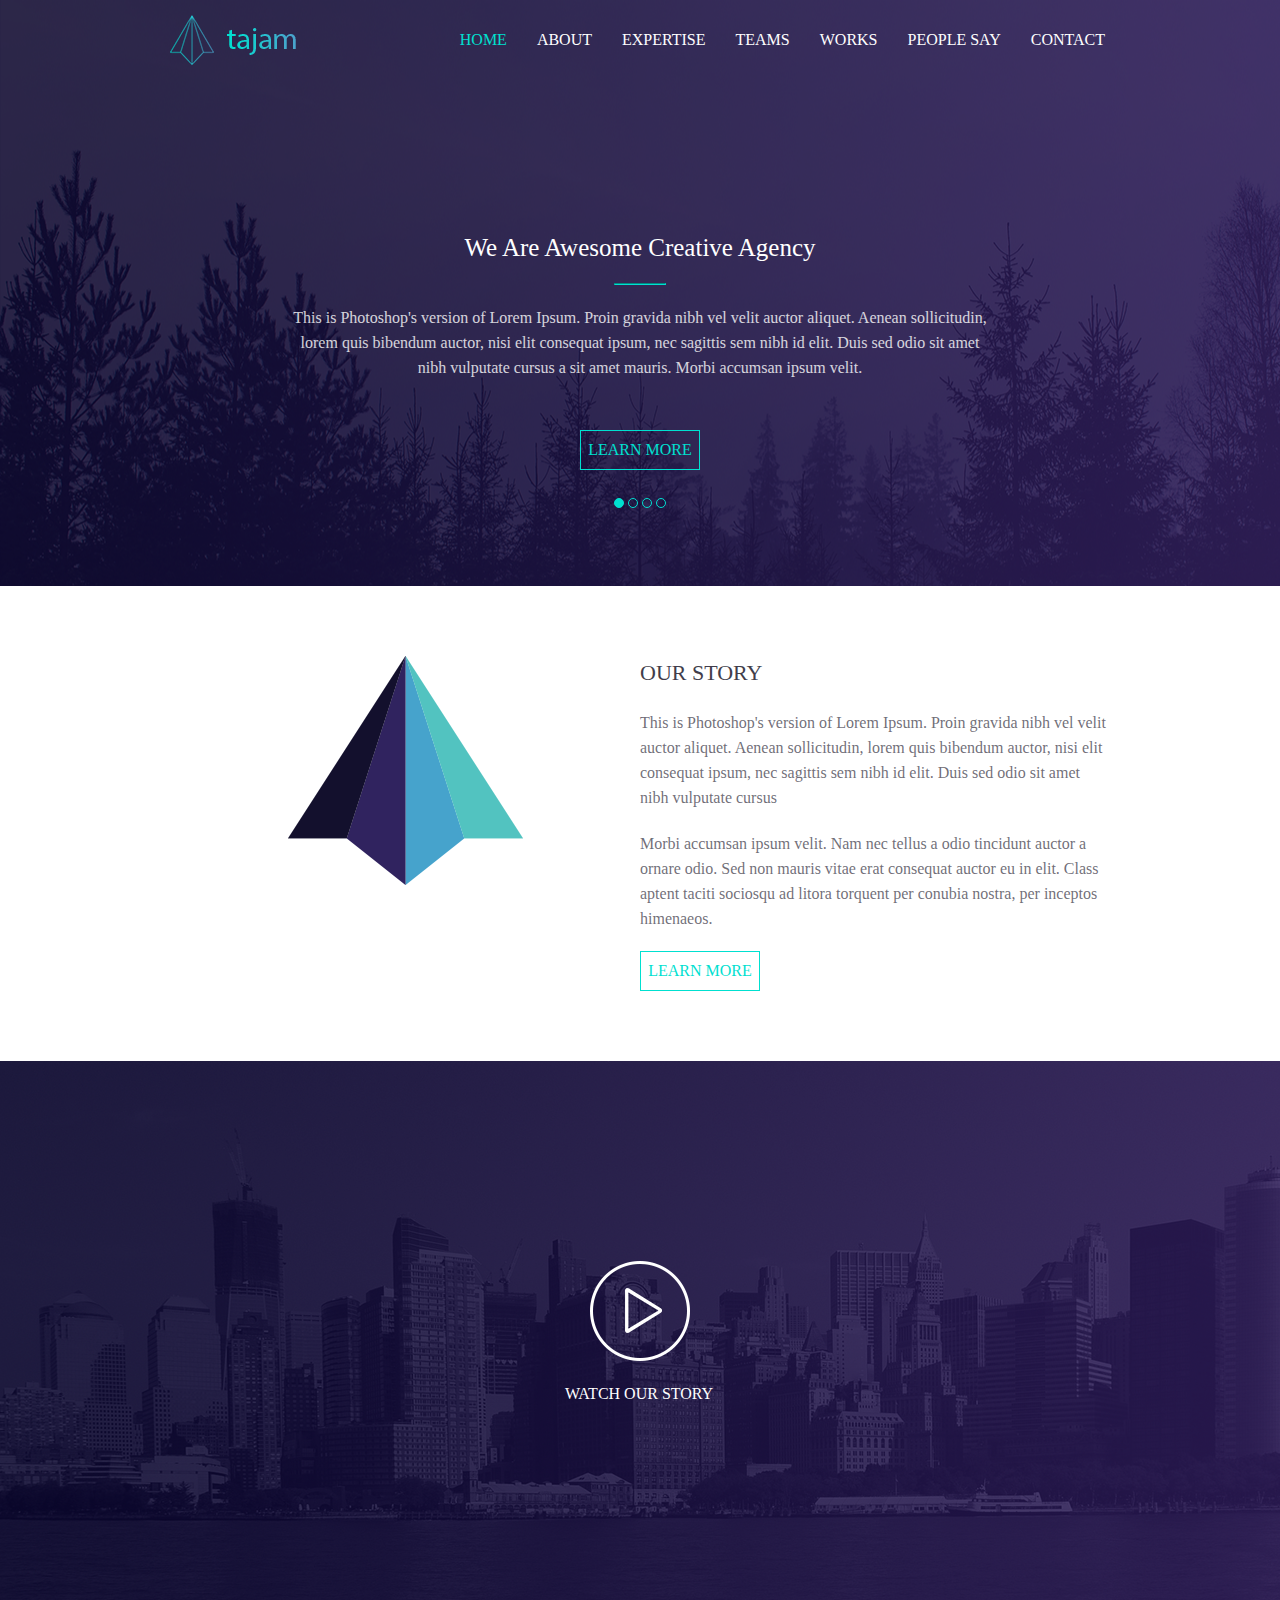
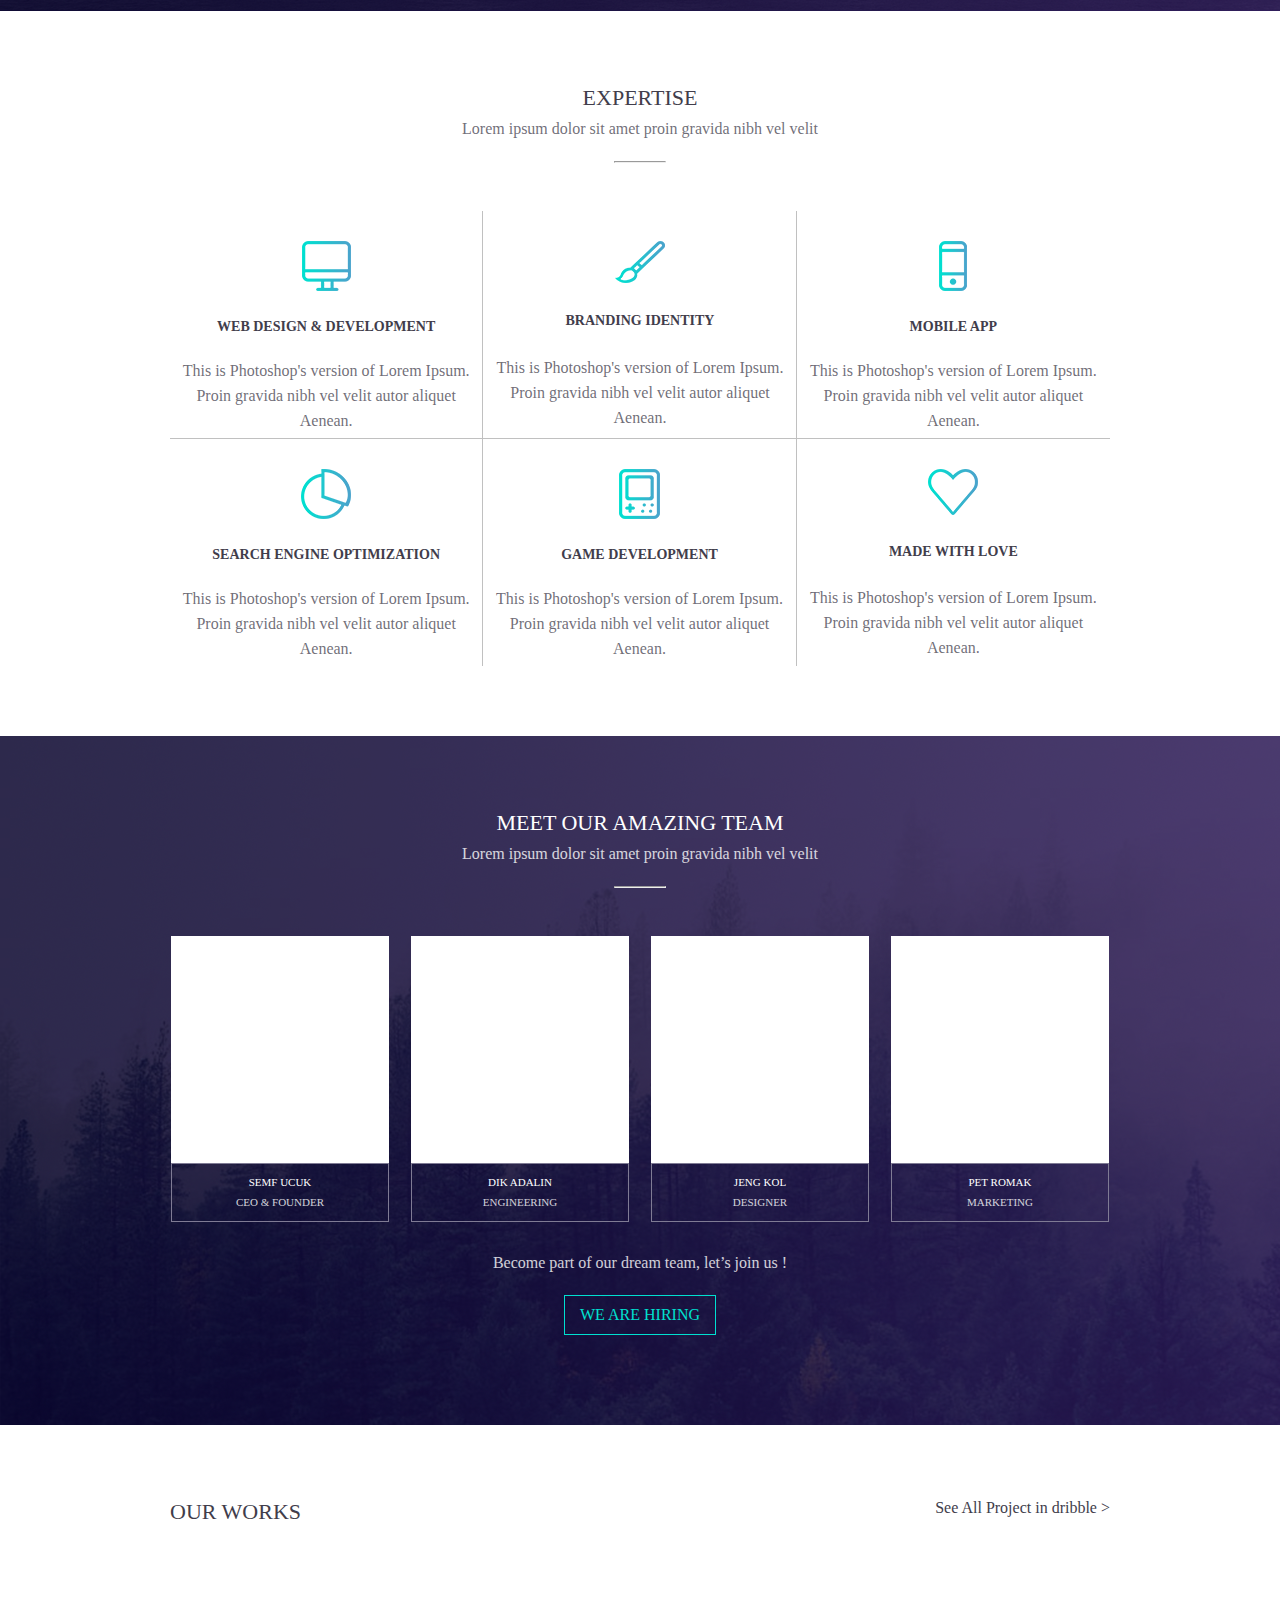
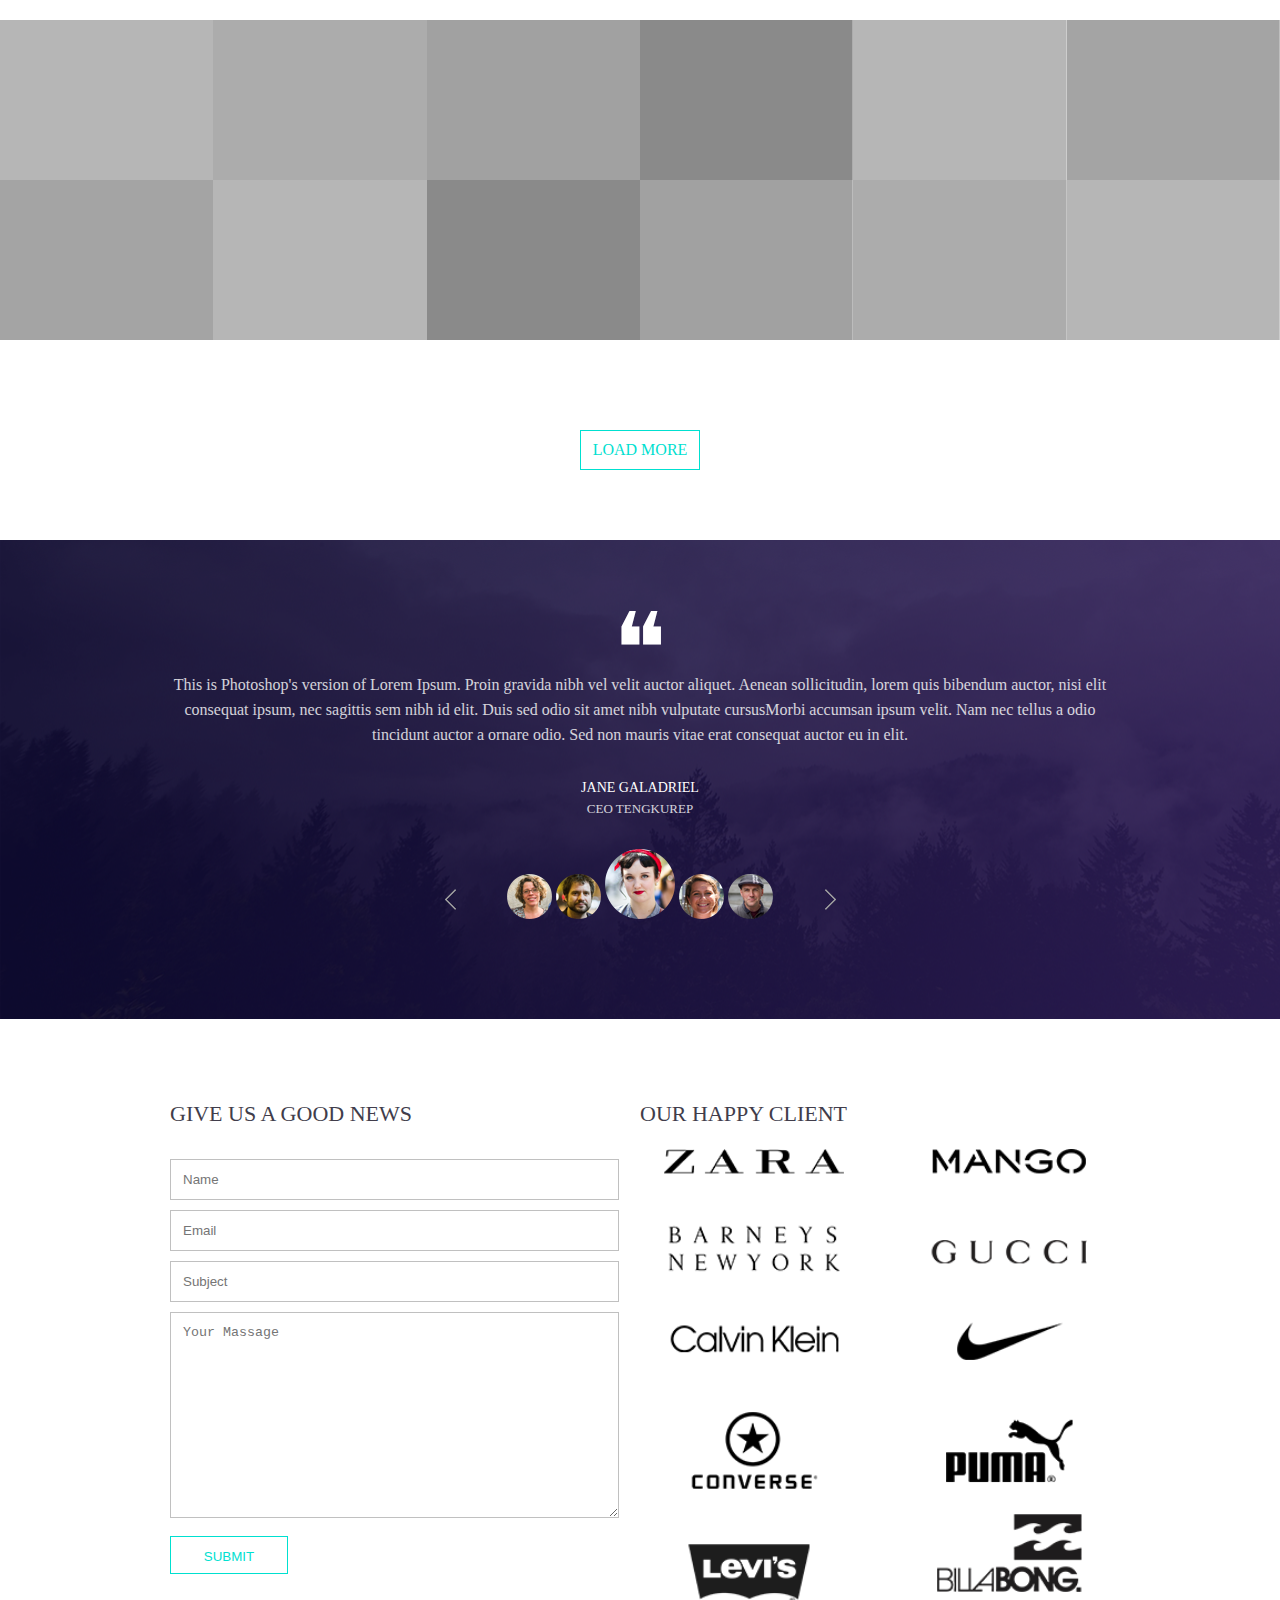
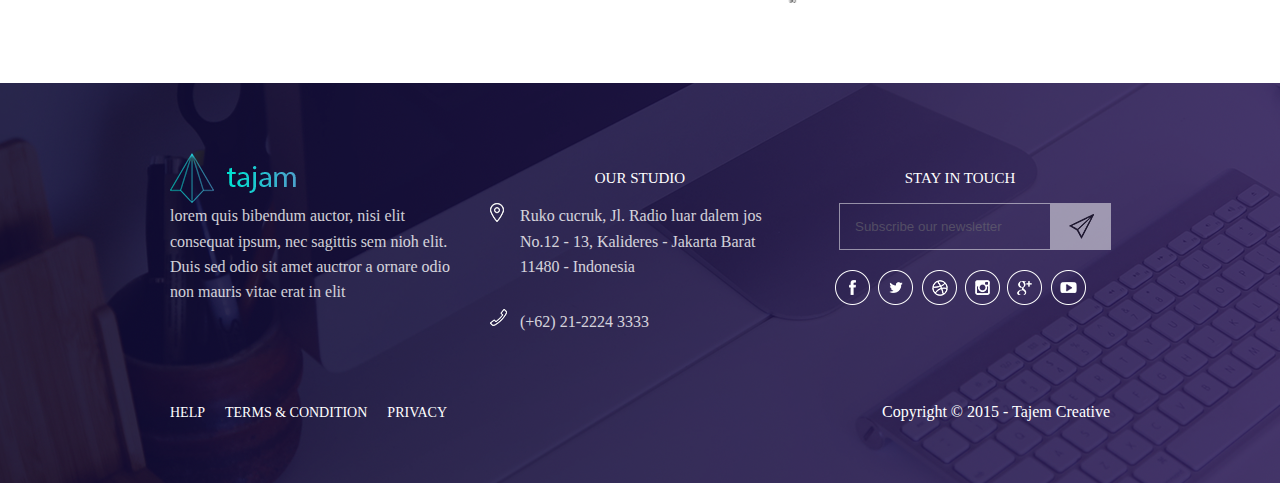
<file: index.html>
<!DOCTYPE html>
<html>
<head>
	<meta charset="utf-8" />
	<meta name="viewport" content="width=device-width" />
	<title>Tajam</title>
	<meta  name="keywords" content="" />
	<meta name="description" content="" />
	<link rel="stylesheet" type="text/css" href="css/reset.css" />
	<link rel="stylesheet" type="text/css" href="css/style.css" />
</head>
<body>
	<!-- Шапка сайта -->
	<div class="header">
		<div class="position_center">
			<!-- Логотип сайта -->
			<div class="logo">
				<a href="#">
					<img src="img/header/logo.png" alt="logotype" />
				</a>
			</div>
			<!-- Навигация сайта -->
			<div class="navigation">
				<ul>
					<li><a href="#">home</a></li>
					<li><a href="#">about</a></li>
					<li><a href="#">expertise</a></li>
					<li><a href="#">teams</a></li>
					<li><a href="#">works</a></li>
					<li><a href="#">people say</a></li>
					<li><a href="#">contact</a></li>
				</ul>
			</div>
			<!-- Заголовок и описание -->
			<div class="main">
				<h1>we are awesome creative agency</h1>
				<hr class="separator" />
				<p>This is Photoshop's version  of Lorem Ipsum. Proin gravida nibh vel velit auctor aliquet. Aenean sollicitudin, lorem quis bibendum auctor, nisi elit consequat ipsum, nec sagittis sem nibh id elit. Duis sed odio sit amet nibh vulputate cursus a sit amet mauris. Morbi accumsan ipsum velit.</p>
				<!-- Кнопка -->
				<a href="#" class="button">learn more</a>
				<ul class="dotnav">
					<li></li>
					<li></li>
					<li></li>
					<li></li>
				</ul>
			</div>
		</div>
	</div>
	<!-- Контент сайта -->
	<div class="content">
		<!-- Раздел сайта "About" -->
		<div class="position_center about">
			<!-- Второй логотип сайта -->
			<div class="logo">
				<img src="img/content/about/logo2.png" alt="logotype" />
			</div>
			<!-- Блок с историей -->
			<div class="our_story">
				<h2 class="title">our story</h2>
				<p>
					This is Photoshop's version  of Lorem Ipsum. Proin gravida nibh vel velit auctor aliquet. Aenean sollicitudin, lorem quis bibendum auctor, nisi elit consequat ipsum, nec sagittis sem nibh id elit. Duis sed odio sit amet nibh vulputate cursus
				</p>
				<p>
					Morbi accumsan ipsum velit. Nam nec tellus a odio tincidunt auctor a ornare odio. Sed non  mauris vitae erat consequat auctor eu in elit. Class aptent taciti sociosqu ad litora torquent per conubia nostra, per inceptos himenaeos.
				</p>
				<!-- Кнопка -->
				<a href="#" class="button">learn more</a>
			</div>
		</div>
		<!-- Видео -->
		<div class="video">
			<div class="play_icon">
				<img src="img/content/about/play_icon.png" alt="play" />
				<figcaption>watch our story</figcaption>
			</div>
		</div>
		<!-- Раздел сайта "Expertise" -->
		<div class="position_center expertise">
			<!-- Заголовок раздела -->
			<div class="title_block">
				<h2 class="title">expertise</h2>
				<p>Lorem ipsum dolor sit amet proin gravida nibh vel velit</p>
				<hr class="separator" />
			</div>
			<!-- Умения -->
			<div class="items">
				<div>
					<img src="img/content/expertise/top_left.png" alt="icon1" />
					<h3 class="title">web design & development</h3>
					<p>This is Photoshop's version  of Lorem Ipsum. Proin gravida nibh vel velit autor aliquet Aenean.</p>
				</div>
				<div>
					<img src="img/content/expertise/top_center.png" alt="icon2" />
					<h3 class="transform title">branding identity</h3>
					<p>This is Photoshop's version  of Lorem Ipsum. Proin gravida nibh vel velit autor aliquet Aenean.</p>
				</div>
				<div>
					<img src="img/content/expertise/top_right.png" alt="icon3" />
					<h3 class="transform title">mobile app</h3>
					<p>This is Photoshop's version  of Lorem Ipsum. Proin gravida nibh vel velit autor aliquet Aenean.</p>
				</div>
				<div>
					<img src="img/content/expertise/bottom_left.png" alt="icon4" />
					<h3 class="transform title">search engine optimization</h3>
					<p>This is Photoshop's version  of Lorem Ipsum. Proin gravida nibh vel velit autor aliquet Aenean.</p>
				</div>
				<div>
					<img src="img/content/expertise/bottom_center.png" alt="icon5" />
					<h3 class="transform title">game development</h3>
					<p>This is Photoshop's version  of Lorem Ipsum. Proin gravida nibh vel velit autor aliquet Aenean.</p>
				</div>
				<div>
					<img src="img/content/expertise/bottom_right.png" alt="icon6" />
					<h3 class="transform title">made with love</h3>
					<p>This is Photoshop's version  of Lorem Ipsum. Proin gravida nibh vel velit autor aliquet Aenean.</p>
				</div>
			</div>
		</div>
		<!-- Раздел сайта "Team" -->
		<div class="team">
			<div class="position_center">
				<!-- Заголовок раздела -->
				<div class="title_block">
					<h2 class="title">meet our amazing team</h2>
					<p>Lorem ipsum dolor sit amet proin gravida nibh vel velit</p>
					<hr class="separator" />
				</div>
				<!-- Команда -->
				<div class="people">
					<div>
						<img src="img/content/team/1.png" alt="semf ucuk" />
						<div class="name">
							<h3>semf ucuk</h3>
							<p>ceo & founder</p>
						</div>
					</div>
					<div>
						<img src="img/content/team/2.png" alt="dik adalin" />
						<div class="name">
							<h3>dik adalin</h3>
							<p>engineering</p>
						</div>
					</div>
					<div>
						<img src="img/content/team/3.png" alt="jeng kol" />
						<div class="name">
							<h3>jeng kol</h3>
							<p>designer</p>
						</div>
					</div>
					<div>
						<img src="img/content/team/4.png" alt="pet romak" />
						<div class="name">
							<h3>pet romak</h3>
							<p>marketing</p>
						</div>
					</div>
				</div>
				<div class="team_bottom">
					<p>Become part of our dream team, let’s join us ! </p>
					<a href="#" class="button">we are hiring</a>
				</div>
			</div>
		</div>
		<!-- Раздел сайта "Works" -->
		<div class="works">
			<!-- Заголовок раздела -->
			<div class="position_center">
				<div class="title_block">
					<h2 class="title">our works</h2>
					<a href="#" class="see_all_works"><span>see all project</span> in dribble &gt;</a>
				</div>
			</div>
			<!-- Работы -->
			<div class="projects">
				<ul>
					<li><img src="img/content/works/top1.png" alt="projects1" /></li>
					<li><img src="img/content/works/top2.png" alt="projects2" /></li>
					<li><img src="img/content/works/top3.png" alt="projects3" /></li>
					<li><img src="img/content/works/top4.png" alt="projects4" /></li>
					<li><img src="img/content/works/top5.png" alt="projects5" /></li>
					<li><img src="img/content/works/top6.png" alt="projects6" /></li>
					<li><img src="img/content/works/bottom1.png" alt="projects7" /></li>
					<li><img src="img/content/works/bottom2.png" alt="projects8" /></li>
					<li><img src="img/content/works/bottom3.png" alt="projects9" /></li>
					<li><img src="img/content/works/bottom4.png" alt="projects10" /></li>
					<li><img src="img/content/works/bottom5.png" alt="projects11" /></li>
					<li><img src="img/content/works/bottom6.png" alt="projects12" /></li>
				</ul>
			</div>
			<!-- Кнопка -->	
			<div class="position_center">
				<a href="#" class="button">load more</a>
			</div>
		</div>
		<!-- Раздел сайта "Testimonials" -->
		<div class="testimonials">
			<!-- Комментарий -->
			<div class="position_center">
				<div class="quotes">&#10077;</div>
				<p class="comment">
					This is Photoshop's version  of Lorem Ipsum. Proin gravida nibh vel velit auctor aliquet. Aenean sollicitudin, lorem quis bibendum auctor, nisi elit consequat ipsum, nec sagittis sem nibh id elit. Duis sed odio sit amet nibh vulputate cursusMorbi accumsan ipsum velit. Nam nec tellus a odio tincidunt auctor a ornare odio. Sed non  mauris vitae erat consequat auctor eu in elit.
				</p>
				<!-- Имя и должность комментатора -->
				<div class="commentator">
					<h3>jane galadriel</h3>
					<p>ceo tengkurep</p>
				</div>
				<!-- Фото комментаторов -->
				<ul class="pict">
					<li>
						<img src="img/content/testimonials/1.png" alt="commentator1" />
					</li>
					<li>
						<img src="img/content/testimonials/2.png" alt="commentator2" />
					</li>
					<li>
						<img src="img/content/testimonials/3_active.png" alt="commentator3" />
					</li>
					<li>
						<img src="img/content/testimonials/4.png" alt="commentator4" />
					</li>
					<li>
						<img src="img/content/testimonials/5.png" alt="commentator5" />
					</li>
				</ul>
			</div>
		</div>
		<!-- Раздел сайта "Contact" -->
		<div class="position_center contact">
			<!-- Форма для обратной связи -->
			<div class="form">
				<h2 class="title">give us a good news</h2>
				<form action="#" method="post">
					<div>
						<input type="text" name="name" placeholder="Name" />
					</div>
					<div>
						<input type="text" name="email" placeholder="Email" />
					</div>
					<div>
						<input type="text" name="subject" placeholder="Subject" />
					</div>
					<div>
						<textarea rows="12" name="massage" placeholder="Your Massage"></textarea>
					</div>
					<div>
						<button class="button">submit</button>
					</div>
				</form>
			</div>
			<!-- Бренды -->
			<div class="brands">
				<h2 class="title">our happy client</h2>
				<img src="img/content/contact/brands.png" alt="our happy client" />
			</div>
		</div>
	</div>
	<!-- Подвал сайта -->
	<div class="footer">
		<div class="position_center">
			<!-- Краткое описание -->
			<div class="footer_left">
				<img src="img/header/logo.png" alt="Logotype" />
				<p>
					lorem quis bibendum auctor, nisi elit consequat ipsum, nec sagittis sem nioh elit. Duis sed odio sit amet auctror a ornare odio non mauris vitae erat in elit
				</p>
			</div>
			<!-- Контактная информация -->
			<div class="footer_center">
				<div class="title_block">
					<h2 class="title">our studio</h2>
				</div>
				<div class="address">
					<img src="img/footer/address.png" alt="address" /><p>Ruko cucruk, Jl. Radio luar dalem jos No.12 - 13, Kalideres - Jakarta Barat 11480 - Indonesia</p>
				</div>
				<div class="phone">
					<img src="img/footer/phone.png" alt="phone" /><p>(+62) 21-2224 3333</p>
				</div>
			</div>
			<!-- Отслеживание информации -->
			<div class="footer_right">
				<div class="title_block">
					<h2 class="title">stay in touch</h2>
				</div>
				<form action="#" method="post">
					<input type="text" name="email" placeholder="Subscribe our newsletter" />
					<button type="submit" name="submit"></button>
				</form>
				<img src="img/footer/social.png" alt="social" />
			</div>
			<div class="footer_bottom">
				<!-- Помощь -->
				<div class="footer_menu">
					<ul>
						<li><a href="#">help</a></li>
						<li><a href="#">terms & condition</a></li>
						<li><a href="#">privacy</a></li>
					</ul>
				</div>
				<!-- Копирайт -->
				<div class="copyright">
					<span>Copyright &copy; 2015 - Tajem Creative</span>
				</div>
			</div>
		</div>
	</div>
</body>
</html>
</file>
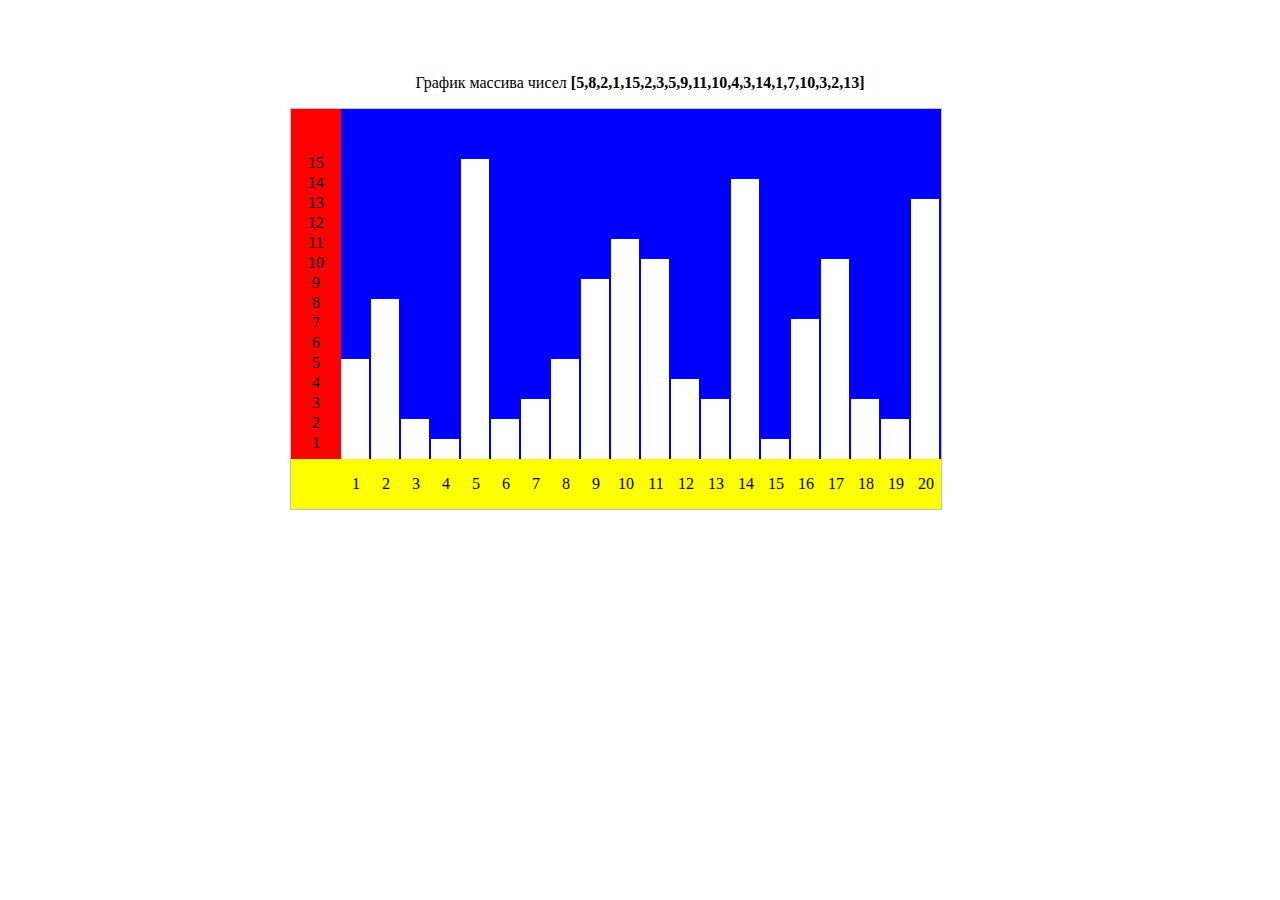
<file: graph.html>
<!DOCTYPE html>
<html>
<head>
	<meta charset="utf-8" />
	<title>Graphic</title>
	<link rel="stylesheet" type="text/css" href="css/style_graph.css" />
</head>
<body>
	<div class="wrapper">
		<p>График массива чисел <b>[5,8,2,1,15,2,3,5,9,11,10,4,3,14,1,7,10,3,2,13]</b></p>
		<div class="graph">
			<!-- Ось "У" -->
			<div class="axis-y">
				<ul>
					<li>15</li>
					<li>14</li>
					<li>13</li>
					<li>12</li>
					<li>11</li>
					<li>10</li>
					<li>9</li>
					<li>8</li>
					<li>7</li>
					<li>6</li>
					<li>5</li>
					<li>4</li>
					<li>3</li>
					<li>2</li>
					<li>1</li>
				</ul>
			</div>
			<!-- График -->
			<div class="bar-charts">
				<div id="line1" style="left: 1px;height: 20px;"></div>
				<div id="line2" style="left: 1px;height: 20px;"></div>
				<div id="line3" style="left: 1px;height: 20px;"></div>
				<div id="line4" style="left: 1px;height: 20px;"></div>
				<div id="line5" style="left: 1px;height: 20px;"></div>
				<div id="line6" style="left: 1px;height: 20px;"></div>
				<div id="line7" style="left: 1px;height: 20px;"></div>
				<div id="line8" style="left: 1px;height: 20px;"></div>
				<div id="line9" style="left: 1px;height: 20px;"></div>
				<div id="line10"style="left: 1px;height: 20px;" ></div>
				<div id="line11"style="left: 1px;height: 20px;" ></div>
				<div id="line12" style="left: 1px;height: 20px;"></div>
				<div id="line13" style="left: 1px;height: 20px;"></div>
				<div id="line14" style="left: 1px;height: 20px;"></div>
				<div id="line15" style="left: 1px;height: 20px;"></div>
				<div id="line16" style="left: 1px;height: 20px;"></div>
				<div id="line17" style="left: 1px;height: 20px;"></div>
				<div id="line18" style="left: 1px;height: 20px;"></div>
				<div id="line19" style="left: 1px;height: 20px;"></div>
				<div id="line20" style="left: 1px;height: 20px;"></div>
			</div>
			<!-- Ось "Х" -->
			<div class="axis-x">
				<ul id="axis-x">
					<li>1</li>
					<li>2</li>
					<li>3</li>
					<li>4</li>
					<li>5</li>
					<li>6</li>
					<li>7</li>
					<li>8</li>
					<li>9</li>
					<li>10</li>
					<li>11</li>
					<li>12</li>
					<li>13</li>
					<li>14</li>
					<li>15</li>
					<li>16</li>
					<li>17</li>
					<li>18</li>
					<li>19</li>
					<li>20</li>
				</ul>
			</div>
		</div>
	</div>
	<script type="text/javascript" src="js/graph.js"></script>
</body>
</html>
</file>
<file: css/style.css>
body{
	background: #fff;
	color: rgba(65, 61, 75, 0.749);
	line-height: 1.571;
}
.header, 
.content, 
.footer, 
.people, 
.people div img, 
.projects ul li img, 
.pict{
	width: 100%;
}
.header, 
.expertise, 
.team, 
.works, 
.testimonials,
.title_block,
.button,
.footer_right, 
.copyright{
	text-align: center;
}
.header, 
.footer, 
.video, 
.team, 
.testimonials{
	background-size: cover;
	color: #fff;
}
.header p, 
.footer p, 
.video p, 
.team p, 
.testimonials p{
	opacity: 0.8;
}
.separator, 
.button, 
.navigation, 
.footer_right img{
	margin: 20px auto;
}
.footer_menu>ul li a, 
.button, 
.title, 
.navigation ul li a, 
.play_icon figcaption, 
.people, 
.commentator{
	text-transform: uppercase;
}
.items div, 
.people, 
.projects ul{
	display: grid;
}
.position_center{
	padding: 20px 10px;
}
.separator{
	width: 50px;
}
.button{
	border: 1px solid rgb(0, 224, 208);
	color: rgb(0, 224, 208);
	background: transparent;
	display: block;
	height: 38px;
	width: 118px;
	line-height: 38px;
}
.button:hover, ul.dotnav li:hover{
	background: rgb(0, 224, 208);
	cursor: pointer;
	color: #fff;
}
.title{
	color: #413d4b;
	font-size: 22px;
}
/* Стили шапки сайта */
.header{
	background: url("../img/header/bg_header.png")no-repeat;
}
.logo img{
	margin: 0 auto;
}
.navigation ul{
	display: flex;
	flex-wrap: wrap;
	justify-content: space-between;
}
.navigation ul li{
	height: 50px;
}
.navigation ul li a{
	display: block;
	padding: 0 15px;
	line-height: 50px;
	color: #fff;	
}
.navigation ul li:first-child a{
	color: rgb(0, 224, 208);
}
.navigation ul li a:hover{
	color: rgb(0, 224, 208);
}
.main h1{
	font-size: 25px;
	line-height: 1.2;
	text-transform: capitalize;
}
.main>.separator{
	border-color: rgb(0, 224, 208);
}
.main>a.button{
	width: 118px;
}
ul.dotnav li{
	display: inline-block;
	border-radius: 50%;
	border: 1px solid rgb(0, 224, 208);
	width: 8px;
	height: 8px;
}
ul.dotnav li:first-child{
	background: rgb(0, 224, 208);
}
/* Стили контента */
.our_story p{
	margin: 20px 0;
}
.about .button{
	margin: 0;
}
.video{
	background: url("../img/content/about/video.png")no-repeat;
	height: 550px;
	position: relative;
}
.play_icon{
	width: 150px;
	height: 150px;
	position: absolute;
	top: 50%;
	left: 50%;
	margin: -75px 0 0 -75px;
}
.play_icon img{
	margin: 0 auto 20px auto;
}
.play_icon:hover{
	cursor: pointer;
}
.items div{
	grid-template-columns: 50px 1fr;
	grid-column-gap: 5px;
	grid-template-areas: "icon title"
							"description description";
	margin: 0 0 20px 0;
	border-bottom: 1px solid silver;
}
.items div:last-child{
	border: none;
}
.items div img{
	grid-area: icon;
}
.items div h3{
	grid-area: title;
	text-align: left;
	padding: 10px 0 0 0;
}
.items div p{
	grid-area: description;
}
.team{
	background: url("../img/content/team/bg_team.png")no-repeat;
}
.team .title{
	color: #fff;
}
.people{
	grid-template-columns: 1fr 1fr;
	grid-gap: 20px;
	margin-bottom: 20px;
}
.people div{
	width: 50%;
	margin: 0 auto;
}
.people .name{
	width: 98%;
	border: 1px solid #7f7b94;
	font-size: 11px;
	padding: 3px 0;
}
.people .name h3{
	padding-bottom: 3px;
}
.team .button{
	width: 150px;
}
.see_all_works{
	color: #413d4b;
}
.see_all_works span{
	text-transform: capitalize;
}
.projects ul{
	margin: 20px 0;
	grid-template-columns: repeat(3, 1fr);
}
.testimonials{
	background: url("../img/content/testimonials/bg.png")no-repeat;
}
.quotes{
	height: 100px;
	font-size: 100px;
}
.commentator{
	margin: 20px 0;
}
.commentator>h3{ 
	font-size: 14px;
}
.commentator>p{
	font-size: 13px;
}
.pict{
	background: url("../img/content/testimonials/nav.png")no-repeat;
	background-position: center;
}
ul.pict{
	line-height: 70px;
}
ul.pict li{
	display: inline-block;
}
.form .title{
	margin-bottom: 20px;
}
.form input,.form textarea{
	width: 90%;
	padding: 12px;
	margin-bottom: 10px;
	border: 1px solid silver;
}
.form button{
	background: #fff;
	margin: 0 0 20px 0;
}
.brands img{
	width: 90%;
	margin: 10px auto;
}
/* Стили подвала сайта */
.footer{
	background: url("../img/footer/bg_footer.png")no-repeat;
	height: 400px;
	overflow: hidden;
}
.footer .position_center{
	padding: 0 10px;
}
.footer .title{
	color: #fff;
	font-size: 15px;
}
.footer_left img, .footer_center img{
	float: left;
	margin: 0 10px 0 0;
}
.footer_center p{
	margin-left: 30px;
}
.footer_right form{
	position: relative;
	width: 80%;
}
.footer_right form input{
	border: 1px solid #fff;
	background: transparent;
	padding: 15px;
	width: 60%;
	color: #fff;
	opacity: 0.5;
}
.footer_right form button{
	background: #fff url("../img/footer/button.png")no-repeat;
	background-position: center;
	width: 20%;
	height: 47px;
	border: none;
	outline: none;
	opacity: 0.5;
	position: absolute;
	bottom: 0;
}
.footer_menu>ul{
	display: table;
	margin: 0 auto;
}
.footer_menu>ul li{
	display: table-cell;
}
.footer_menu>ul li a{
	font-size: 14px;
	padding: 0 20px 0 0;
	color: #fff;
}
@media only screen and (min-width: 600px){
	.footer{
		padding-top: 20px;
		padding-bottom: 20px;
		box-sizing: border-box;
	}
	.footer .position_center{
		display: grid;
		grid-template-areas: "footer_left footer_center"
							"footer_right footer_right"
							"footer_bottom footer_bottom";
		grid-template-columns: 1fr 1fr;
		grid-column-gap: 10px;
	}
	.footer_left{
		grid-area: footer_left;
	}
	.footer_left img{
		float: none;
	}
	.footer .title{
		height: 50px;
		line-height: 50px;
	}
	.footer_center{
		grid-area: footer_center;
	}
	.footer_right{
		grid-area: footer_right;
	}
	.footer_bottom{
		grid-area: footer_bottom;	
	}
}
@media only screen and (min-width: 700px){
	.main p{
		width: 650px;
		margin: 0 auto 50px auto;
	}
	.about,
	.expertise .items,
	.contact{
		display: grid;
		grid-template-columns: 1fr 1fr;
	}
	.expertise .items div{
		padding: 5px;
		margin: 0;
	}
	.expertise .items div:nth-child(odd){
		border-right: 1px solid silver;
	}
	.expertise .items div:nth-child(5){
		border-bottom: none;
	}
	.team .people,
	.projects ul{
		grid-template-columns: repeat(4, 1fr);
	}
	.team .people div{
		width: 99%;
	}
	.footer_bottom .footer_menu{
		float: left;
	}
	.footer_bottom .copyright{
		float: right;
		text-align: right;
	}
}
@media only screen and (min-width: 980px){
	.position_center{
		position: relative;
		width: 940px;
		margin: 0 auto;
		padding: 70px 10px;
	}
	.header .logo, .navigation{
		position: absolute;
		top: 15px;
	}
	.header .logo{
		left: 10px;
	}
	.main p{
		width: 700px;
		margin: 0 auto 50px auto;
	}
	.navigation{
		right: 0;
		margin: 0;
	}
	.navigation ul{
		display: table;
		height: 50px;
	}
	.navigation ul li{
		display: table-cell;
	}
	.navigation ul li a{
		display: block;
		line-height: 50px;
	}
	.main{
		margin-top: 163px;
	}
	.expertise .items{
		padding-top: 28px;
		grid-template-columns: repeat(3, 1fr);

	}
	.expertise .items div{
		grid-template-columns: 1fr;
		grid-template-areas: "icon" 
							"title"
							"description";
	}
	.expertise .items div img{
		margin: 25px auto;
	}
	.expertise .items div h3{
		padding: 0 0 20px 0;
		font-size: 14px;
		font-weight: bold;
		text-align: center;
	}
	.expertise .items div:nth-child(odd){
		border-right: 1px solid silver;
	}
	.expertise .items div:nth-child(4){
		border-right: 1px solid silver;
		border-bottom: none;
	}
	.expertise .items div:nth-child(3){
		margin-left: -1px;
		border-right: none;
		border-left: 1px solid silver;
	}
	.team .people{
		margin-bottom: 0; 
		padding: 28px 0 28px 0;
	}
	.people .name{
		padding: 10px 0;
	}
	.works .title_block .title{
		float: left;
	}
	.works .title_block .see_all_works{
		float: right;
	}
	.works .title_block:after{
		content: "";
		display: block;
		height: 0;
		visibility: none;
		clear: both;
	}
	.projects ul{
		grid-template-columns: repeat(6, 1fr);
	}
	.works .position_center .button{
		margin: 0 auto; 
	}
	.testimonials .quotes{
		margin-top: -38px;
	}
	.commentator{
		margin: 30px 0;
	}
	.contact .title{
		height: 50px;
		line-height: 50px;
	}
	.footer{
		padding-top: 70px;
		padding-bottom: 70px;
	}
	.footer .position_center{
		grid-template-areas: "footer_left footer_center footer_right"
							"footer_bottom footer_bottom footer_bottom";
		grid-template-columns: 1fr 1fr 1fr;
		grid-column-gap: 20px;
	}
	.footer_center .phone{
		padding-top: 30px;
	}
	.footer_right form{
		width: 100%;
		margin-left: -15px;
	}
	.footer_bottom{
		padding-top: 65px;
	}
}
</file>
<file: css/style_graph.css>
.wrapper{
	width: 700px;
	margin: 0 auto;
	padding-top: 50px;
	text-align: center;

}
.graph{
	width: 650px;
	height: 400px;
	border: 1px solid silver;
	position: relative;
}
/* Ось "У" */
.axis-y{
	position: absolute;
	left: 0;
	top: 0;
	width: 50px;
	text-align: center;
	height: 100%;
	background: red;
}
.axis-y ul{
	position: absolute;
	list-style-type: none;
	margin: 0;
	padding: 0;
	width: 100%;
	bottom: 55px;
}
.axis-y ul li{
	height: 20px;
}
/* Ось "Х" */
.axis-x{
	position: absolute;
	left: 0;
	bottom: 0;
	height: 50px;
	width: 600px;
	text-align: center;
	background: yellow;
	padding: 0 0 0 50px; 
	clear: both;
}
.axis-x ul{
	list-style-type: none;
	margin: 0;
	padding: 0;
	display: table;
	width: 100%;
}
.axis-x ul li{
	display: table-cell;
	line-height: 50px;
	width: 30px;
}
/* График */
.bar-charts{
	width: 600px;
	height: 350px;
	position: absolute;
	top: 0;
	right: 0;
	background: blue;

}
.bar-charts div{
	position: absolute;
	left: 1px;
	bottom: 0;
	height: 20px;
	width: 28px;
	margin: 0 auto;
	background: #fff;
}
</file>
